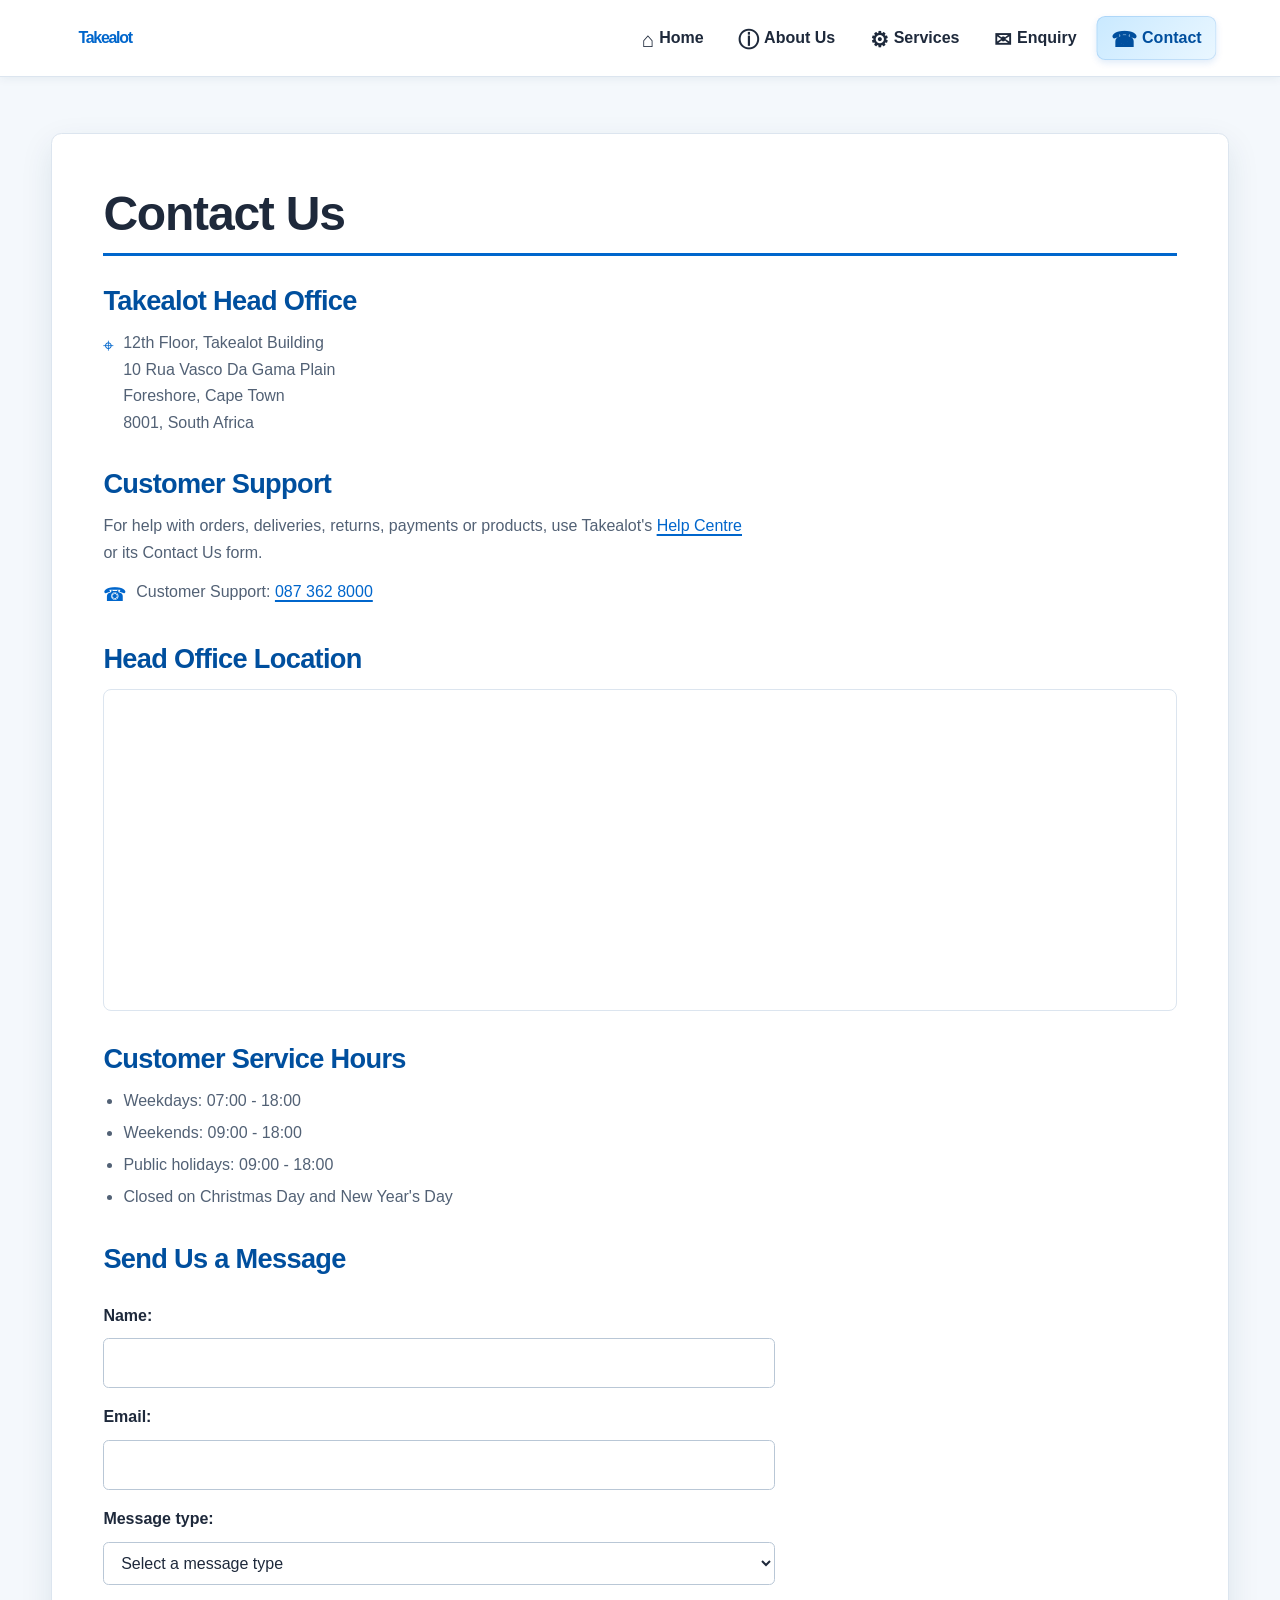
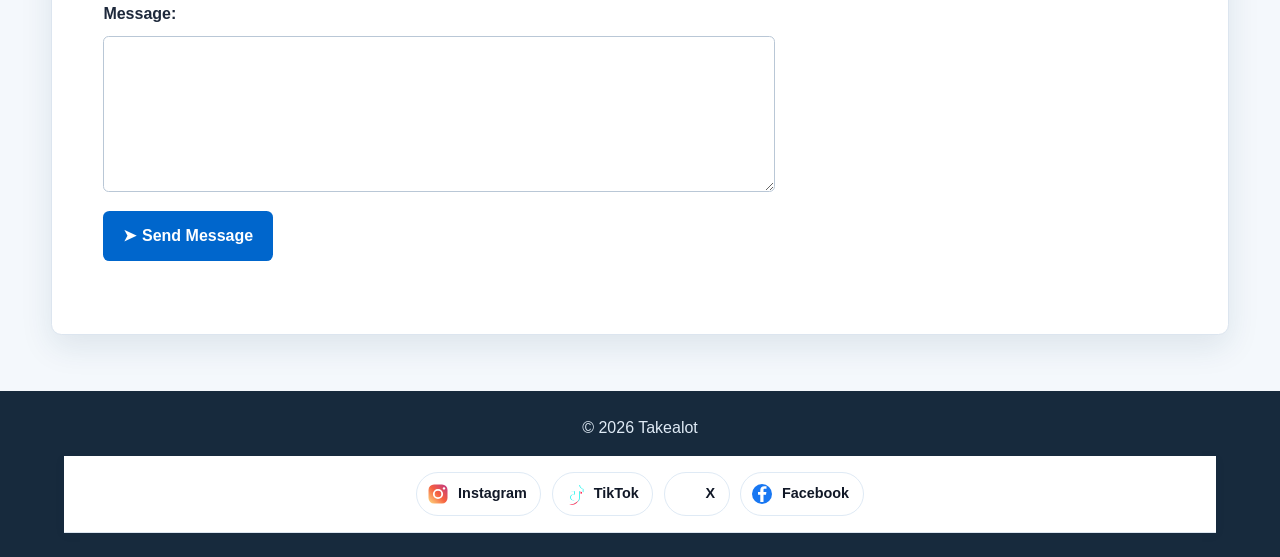
<file: Contact.html>
<!DOCTYPE html>
<html lang="en">
<head>
    <meta charset="UTF-8">
    <meta name="viewport" content="width=device-width, initial-scale=1.0">
    <meta name="description" content="Find Takealot's Cape Town head office, customer support details and service hours, or send a message to the organisation.">
    <meta name="theme-color" content="#0066cc">
    <title>Contact Takealot | Head Office and Customer Support</title>
    <link rel="canonical" href="https://takealot-website-litha.netlify.app/Contact.html">
    <meta property="og:type" content="website">
    <meta property="og:title" content="Contact Takealot | Head Office and Customer Support">
    <meta property="og:description" content="Find Takealot's Cape Town head office, customer support details and service hours, or send a message to the organisation.">
    <meta property="og:url" content="https://takealot-website-litha.netlify.app/Contact.html">
    <link rel="stylesheet" href="style.css?v=6">
    <script src="script.js" defer></script>
</head>

<body>

    <nav>
        <h2><a href="index.html" aria-label="Takealot home">Takealot</a></h2>

        <ul>
            <li><a href="index.html"><span class="nav-icon" aria-hidden="true">⌂</span>Home</a></li>
            <li><a href="About.html"><span class="nav-icon" aria-hidden="true">ⓘ</span>About Us</a></li>
            <li><a href="services.html"><span class="nav-icon" aria-hidden="true">⚙</span>Services</a></li>
            <li><a href="Enquiry.html"><span class="nav-icon" aria-hidden="true">✉</span>Enquiry</a></li>
            <li><a href="Contact.html" aria-current="page"><span class="nav-icon" aria-hidden="true">☎</span>Contact</a></li>
        </ul>
    </nav>

    <main class="content">

        <h1>Contact Us</h1>

        <h2>Takealot Head Office</h2>

        <p class="contact-detail">
            <span class="contact-icon" aria-hidden="true">⌖</span>
            <span>
            12th Floor, Takealot Building<br>
            10 Rua Vasco Da Gama Plain<br>
            Foreshore, Cape Town<br>
            8001, South Africa
            </span>
        </p>

        <h2>Customer Support</h2>

        <p>For help with orders, deliveries, returns, payments or products, use Takealot's <a href="https://www.takealot.com/help-centre/" target="_blank" rel="noopener noreferrer">Help Centre</a> or its Contact Us form.</p>

        <p class="contact-detail"><span class="contact-icon" aria-hidden="true">☎</span><span>Customer Support: <a href="tel:+27873628000">087 362 8000</a></span></p>

        <h2>Head Office Location</h2>
        <div class="map-frame">
            <iframe title="Map showing the Takealot head office in Cape Town" src="https://maps.google.com/maps?q=10%20Rua%20Vasco%20Da%20Gama%20Plain%2C%20Cape%20Town&t=&z=15&ie=UTF8&iwloc=&output=embed" loading="lazy" referrerpolicy="no-referrer-when-downgrade"></iframe>
        </div>

        <h2>Customer Service Hours</h2>
        <ul>
            <li>Weekdays: 07:00 - 18:00</li>
            <li>Weekends: 09:00 - 18:00</li>
            <li>Public holidays: 09:00 - 18:00</li>
            <li>Closed on Christmas Day and New Year's Day</li>
        </ul>

        <h2>Send Us a Message</h2>

        <form class="contact-form" action="mailto:support@takealot.com" method="post" enctype="text/plain" data-recipient="support@takealot.com">

            <label for="name">Name:</label>
            <input type="text" id="name" name="name" autocomplete="name" minlength="2" maxlength="80" required>

            <label for="email">Email:</label>
            <input type="email" id="email" name="email" autocomplete="email" maxlength="254" required>

            <label for="message-type">Message type:</label>
            <select id="message-type" name="messageType" required>
                <option value="" selected disabled>Select a message type</option>
                <option value="Customer support">Customer support</option>
                <option value="Business enquiry">Business enquiry</option>
                <option value="Website feedback">Website feedback</option>
                <option value="Other">Other</option>
            </select>

            <label for="message">Message:</label>
            <textarea id="message" name="message" rows="5" minlength="10" maxlength="2000" required></textarea>

            <button type="submit"><span class="button-icon" aria-hidden="true">➤</span>Send Message</button>
            <p class="form-status" role="status" aria-live="polite"></p>

        </form>

    </main>

    <footer>
        <p>&copy; 2026 Takealot</p>
        <nav class="social-links" aria-label="Follow Takealot on social media">
            <a class="social-link social-instagram" href="https://www.instagram.com/takealot/" target="_blank" rel="noopener noreferrer"><svg class="social-icon" viewBox="0 0 24 24" aria-hidden="true"><defs><linearGradient id="instagram-gradient" x1="0" y1="1" x2="1" y2="0"><stop stop-color="#ffdc80"/><stop offset=".5" stop-color="#f56040"/><stop offset="1" stop-color="#c13584"/></linearGradient></defs><rect x="2.5" y="2.5" width="19" height="19" rx="5.5" fill="url(#instagram-gradient)"/><circle cx="12" cy="12" r="4.2" fill="none" stroke="#fff" stroke-width="1.8"/><circle cx="18" cy="6.4" r="1.2" fill="#fff"/></svg><span>Instagram</span></a>
            <a class="social-link social-tiktok" href="https://www.tiktok.com/@takealot" target="_blank" rel="noopener noreferrer"><svg class="social-icon" viewBox="0 0 24 24" aria-hidden="true"><path fill="#25f4ee" d="M15 3h3c.2 2 1.4 3.5 3.5 4v3.2a9 9 0 0 1-3.5-1.1v6.2a6.1 6.1 0 1 1-6.1-6.1c.4 0 .8 0 1.1.1v3.3a3 3 0 1 0 1.9 2.8V3Z"/><path fill="#fe2c55" d="M13.5 4.5h3c.2 2 1.4 3.5 3.5 4v3.2a9 9 0 0 1-3.5-1.1v6.2a6.1 6.1 0 0 1-6.1 6.1 6 6 0 0 1-3.2-.9 6.1 6.1 0 0 0 8-5.8V10a9 9 0 0 0 3.3 1V8.1c-2-.5-3.2-2-3.4-3.6h-1.6Z"/><path fill="#fff" d="M14.2 3h3c.2 2 1.4 3.5 3.5 4v3.2a9 9 0 0 1-3.5-1.1v6.2a6.1 6.1 0 1 1-6.1-6.1c.4 0 .8 0 1.1.1v3.3a3 3 0 1 0 1.9 2.8V3Z"/></svg><span>TikTok</span></a>
            <a class="social-link social-x" href="https://x.com/takealot" target="_blank" rel="noopener noreferrer"><svg class="social-icon" viewBox="0 0 24 24" aria-hidden="true"><path fill="currentColor" d="M18.9 2H22l-6.8 7.8L23.2 22h-6.3L12 14.6 5.5 22H2.4l7.3-8.4L1.9 2h6.5l4.5 6.7L18.9 2Zm-1.1 18h1.7L7.4 3.9H5.6L17.8 20Z"/></svg><span>X</span></a>
            <a class="social-link social-facebook" href="https://www.facebook.com/takealot/" target="_blank" rel="noopener noreferrer"><svg class="social-icon" viewBox="0 0 24 24" aria-hidden="true"><circle cx="12" cy="12" r="10" fill="#1877f2"/><path fill="#fff" d="M13.5 20v-7.3H16l.4-2.8h-2.9V8.1c0-.8.2-1.3 1.4-1.3h1.6V4.3c-.3 0-1.2-.1-2.3-.1-2.3 0-3.9 1.4-3.9 4v1.7H8v2.8h2.3V20h3.2Z"/></svg><span>Facebook</span></a>
        </nav>
    </footer>

</body>
</html>
</file>
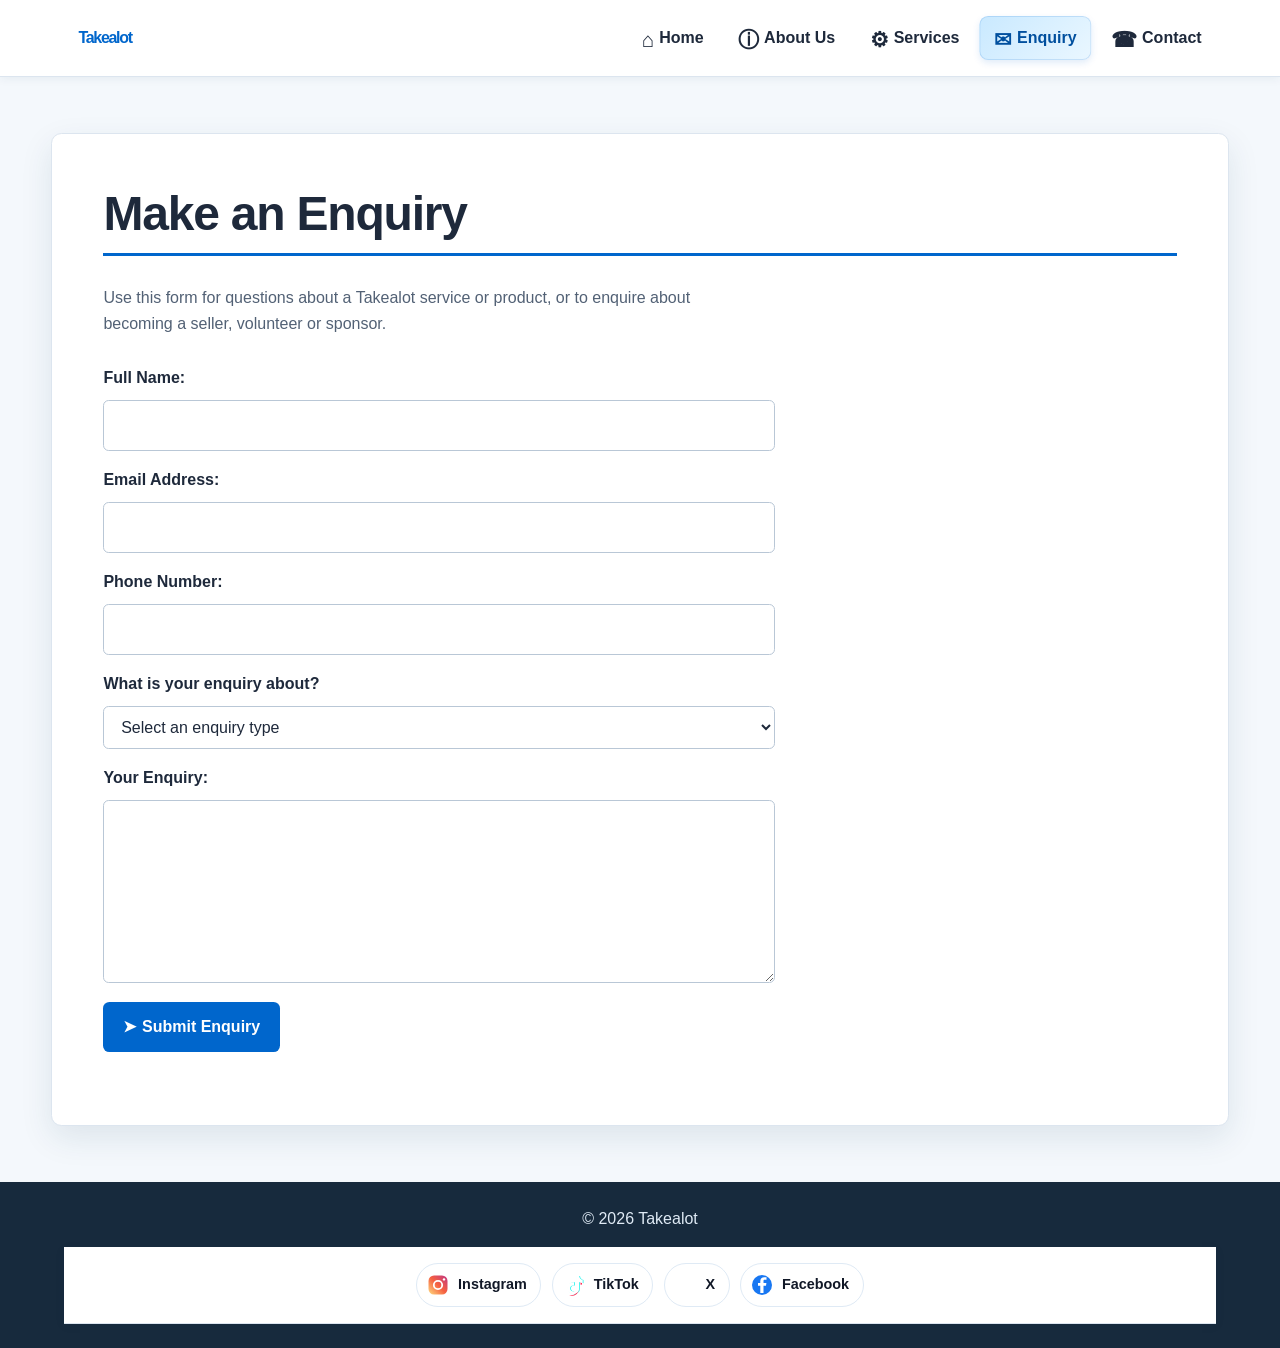
<file: Enquiry.html>
<!DOCTYPE html>
<html lang="en">
<head>
    <meta charset="UTF-8">
    <meta name="viewport" content="width=device-width, initial-scale=1.0">
    <meta name="description" content="Send Takealot an enquiry about services, products, marketplace selling, sponsorship or volunteering.">
    <meta name="theme-color" content="#0066cc">
    <title>Make an Enquiry | Takealot</title>
    <link rel="canonical" href="https://takealot-website-litha.netlify.app/Enquiry.html">
    <meta property="og:type" content="website">
    <meta property="og:title" content="Make an Enquiry | Takealot">
    <meta property="og:description" content="Send Takealot an enquiry about services, products, marketplace selling, sponsorship or volunteering.">
    <meta property="og:url" content="https://takealot-website-litha.netlify.app/Enquiry.html">
    <link rel="stylesheet" href="style.css?v=6">
    <script src="script.js" defer></script>
</head>

<body>

    <nav>
        <h2><a href="index.html" aria-label="Takealot home">Takealot</a></h2>

        <ul>
            <li><a href="index.html"><span class="nav-icon" aria-hidden="true">⌂</span>Home</a></li>
            <li><a href="About.html"><span class="nav-icon" aria-hidden="true">ⓘ</span>About Us</a></li>
            <li><a href="services.html"><span class="nav-icon" aria-hidden="true">⚙</span>Services</a></li>
            <li><a href="Enquiry.html" aria-current="page"><span class="nav-icon" aria-hidden="true">✉</span>Enquiry</a></li>
            <li><a href="Contact.html"><span class="nav-icon" aria-hidden="true">☎</span>Contact</a></li>
        </ul>
    </nav>

    <main class="content">

        <h1>Make an Enquiry</h1>

        <p>Use this form for questions about a Takealot service or product, or to enquire about becoming a seller, volunteer or sponsor.</p>
        <form class="enquiry-form" action="mailto:support@takealot.com" method="post" enctype="text/plain" data-recipient="support@takealot.com">

            <label for="name">Full Name:</label>
            <input type="text" id="name" name="name" autocomplete="name" minlength="2" maxlength="80" required>

            <label for="email">Email Address:</label>
            <input type="email" id="email" name="email" autocomplete="email" maxlength="254" required>

            <label for="phone">Phone Number:</label>
            <input type="tel" id="phone" name="phone" autocomplete="tel" inputmode="tel" pattern="\+?[0-9]{7,15}" title="Enter 7 to 15 digits, with an optional leading plus sign and no spaces or punctuation.">

            <label for="service">What is your enquiry about?</label>

            <select id="service" name="enquiryType" required>
                <option value="" selected disabled>Select an enquiry type</option>
                <option value="products">Products or orders</option>
                <option value="delivery">Delivery and fulfilment</option>
                <option value="marketplace">Marketplace selling</option>
                <option value="volunteer">Volunteering</option>
                <option value="sponsorship">Sponsorship</option>
                <option value="other">Other service enquiry</option>
            </select>

            <label for="message">Your Enquiry:</label>

            <textarea id="message" name="message" rows="6" minlength="10" maxlength="2000" required></textarea>

            <button type="submit"><span class="button-icon" aria-hidden="true">➤</span>Submit Enquiry</button>
            <p class="form-status" role="status" aria-live="polite"></p>

        </form>

    </main>

    <footer>
        <p>&copy; 2026 Takealot</p>
        <nav class="social-links" aria-label="Follow Takealot on social media">
            <a class="social-link social-instagram" href="https://www.instagram.com/takealot/" target="_blank" rel="noopener noreferrer"><svg class="social-icon" viewBox="0 0 24 24" aria-hidden="true"><defs><linearGradient id="instagram-gradient" x1="0" y1="1" x2="1" y2="0"><stop stop-color="#ffdc80"/><stop offset=".5" stop-color="#f56040"/><stop offset="1" stop-color="#c13584"/></linearGradient></defs><rect x="2.5" y="2.5" width="19" height="19" rx="5.5" fill="url(#instagram-gradient)"/><circle cx="12" cy="12" r="4.2" fill="none" stroke="#fff" stroke-width="1.8"/><circle cx="18" cy="6.4" r="1.2" fill="#fff"/></svg><span>Instagram</span></a>
            <a class="social-link social-tiktok" href="https://www.tiktok.com/@takealot" target="_blank" rel="noopener noreferrer"><svg class="social-icon" viewBox="0 0 24 24" aria-hidden="true"><path fill="#25f4ee" d="M15 3h3c.2 2 1.4 3.5 3.5 4v3.2a9 9 0 0 1-3.5-1.1v6.2a6.1 6.1 0 1 1-6.1-6.1c.4 0 .8 0 1.1.1v3.3a3 3 0 1 0 1.9 2.8V3Z"/><path fill="#fe2c55" d="M13.5 4.5h3c.2 2 1.4 3.5 3.5 4v3.2a9 9 0 0 1-3.5-1.1v6.2a6.1 6.1 0 0 1-6.1 6.1 6 6 0 0 1-3.2-.9 6.1 6.1 0 0 0 8-5.8V10a9 9 0 0 0 3.3 1V8.1c-2-.5-3.2-2-3.4-3.6h-1.6Z"/><path fill="#fff" d="M14.2 3h3c.2 2 1.4 3.5 3.5 4v3.2a9 9 0 0 1-3.5-1.1v6.2a6.1 6.1 0 1 1-6.1-6.1c.4 0 .8 0 1.1.1v3.3a3 3 0 1 0 1.9 2.8V3Z"/></svg><span>TikTok</span></a>
            <a class="social-link social-x" href="https://x.com/takealot" target="_blank" rel="noopener noreferrer"><svg class="social-icon" viewBox="0 0 24 24" aria-hidden="true"><path fill="currentColor" d="M18.9 2H22l-6.8 7.8L23.2 22h-6.3L12 14.6 5.5 22H2.4l7.3-8.4L1.9 2h6.5l4.5 6.7L18.9 2Zm-1.1 18h1.7L7.4 3.9H5.6L17.8 20Z"/></svg><span>X</span></a>
            <a class="social-link social-facebook" href="https://www.facebook.com/takealot/" target="_blank" rel="noopener noreferrer"><svg class="social-icon" viewBox="0 0 24 24" aria-hidden="true"><circle cx="12" cy="12" r="10" fill="#1877f2"/><path fill="#fff" d="M13.5 20v-7.3H16l.4-2.8h-2.9V8.1c0-.8.2-1.3 1.4-1.3h1.6V4.3c-.3 0-1.2-.1-2.3-.1-2.3 0-3.9 1.4-3.9 4v1.7H8v2.8h2.3V20h3.2Z"/></svg><span>Facebook</span></a>
        </nav>
    </footer>

</body>
</html>
</file>
<file: style.css>
/* Takealot website — shared base style and responsive layout */
:root {
    --brand: #0066cc;
    --brand-dark: #004f9e;
    --ink: #1e293b;
    --muted: #526175;
    --surface: #ffffff;
    --page: #f4f8fc;
    --border: #dce5ef;
    --shadow: 0 0.75rem 2rem rgba(20, 55, 90, 0.1);
}

/* Small reset for consistent browser rendering. */
*, *::before, *::after { box-sizing: border-box; }
body, h1, h2, h3, p, ul { margin: 0; }
ul { padding-left: 1.25rem; }
html { font-size: 100%; scroll-behavior: smooth; }

body {
    min-width: 20rem;
    overflow-x: clip;
    background: var(--page);
    color: var(--ink);
    font-family: Arial, Helvetica, sans-serif;
    font-size: 1rem;
    line-height: 1.65;
}

img { display: block; max-width: 100%; height: auto; }
a { color: var(--brand); text-decoration-thickness: 0.12em; text-underline-offset: 0.18em; }
a:hover, a:focus-visible { color: var(--brand-dark); }
button, input, select, textarea { font: inherit; }

button, .button {
    display: inline-block;
    border: 0;
    border-radius: 0.4rem;
    background: var(--brand);
    color: #fff;
    cursor: pointer;
    font-weight: 700;
    padding: 0.75rem 1.25rem;
    text-align: center;
    text-decoration: none;
    transition: background-color 180ms ease, box-shadow 180ms ease, transform 180ms ease;
}

button:hover, .button:hover {
    background: var(--brand-dark);
    color: #fff;
    box-shadow: 0 0.4rem 0.8rem rgba(0, 79, 158, 0.24);
    transform: translateY(-0.12rem);
}

button:focus-visible, .button:focus-visible, a:focus-visible,
input:focus-visible, select:focus-visible, textarea:focus-visible {
    outline: 0.2rem solid #f5a623;
    outline-offset: 0.18rem;
}

/* Header and navigation */
nav {
    align-items: center;
    background: var(--surface);
    border-bottom: 0.0625rem solid var(--border);
    box-shadow: 0 0.15rem 0.6rem rgba(20, 55, 90, 0.07);
    display: flex;
    justify-content: space-between;
    gap: 1rem;
    padding: 1rem max(5%, calc((100% - 75rem) / 2));
}

nav h2 { color: var(--brand); font-size: 1.35rem; letter-spacing: -0.06em; line-height: 1.2; }
nav h2 a { color: inherit; text-decoration: none; }
nav h2 a:hover, nav h2 a:focus-visible { color: var(--brand-dark); }
nav ul { display: flex; flex: 1 1 auto; flex-wrap: wrap; gap: 0.35rem; justify-content: flex-end; list-style: none; min-width: 0; padding: 0; position: relative; }
nav a {
    align-items: center;
    border-radius: 0.4rem;
    color: var(--ink);
    display: flex;
    font-size: clamp(0.94rem, 1.25vw, 1.08rem);
    font-weight: 900;
    min-height: 2.75rem;
    padding: 0.5rem 0.9rem;
    position: relative;
    text-decoration: none;
    z-index: 1;
}
nav a:hover, nav a:focus-visible, nav a[aria-current="page"] { background: #e6f3ff; color: var(--brand-dark); }
.nav-icon { display: inline-block; font-size: 1.3em; line-height: 0.8; margin-right: 0.32rem; transform: translateY(0.1em); }
.button-icon { margin-right: 0.35rem; }

/* A single highlight bubble is moved by script between navigation links. */
nav ul.nav-enhanced a:hover,
nav ul.nav-enhanced a:focus-visible,
nav ul.nav-enhanced a[aria-current="page"] { background: transparent; }

.nav-bubble {
    background: linear-gradient(135deg, #c9e9ff, #eaf7ff);
    border-radius: 0.55rem;
    box-shadow: inset 0 0 0 0.0625rem rgba(0, 102, 204, 0.15), 0 0.18rem 0.45rem rgba(0, 102, 204, 0.12);
    height: 0;
    left: 0;
    pointer-events: none;
    position: absolute;
    top: 0;
    transform: translate(0, 0) scale(0.8);
    transform-origin: center;
    transition: transform 420ms cubic-bezier(0.16, 1, 0.3, 1), width 420ms cubic-bezier(0.16, 1, 0.3, 1), height 420ms cubic-bezier(0.16, 1, 0.3, 1);
    width: 0;
    z-index: 0;
}

.nav-bubble.is-moving { transform: translate(var(--bubble-x), var(--bubble-y)) scale(1); }

/* Main layout and typography */
.content, .hero { margin-inline: auto; max-width: 75rem; width: min(92%, 75rem); }
.content {
    background: var(--surface);
    border: 0.0625rem solid var(--border);
    border-radius: 0.65rem;
    box-shadow: var(--shadow);
    margin-block: 3.5rem;
    padding: clamp(1.5rem, 4vw, 3.5rem);
}

.content h1, .content h2, .hero h1 { color: var(--ink); font-weight: 800; letter-spacing: -0.025em; line-height: 1.2; }
.content h1 { border-bottom: 0.22rem solid var(--brand); font-size: clamp(2rem, 4vw, 3rem); margin-bottom: 1.8rem; padding-bottom: 0.65rem; }
.content h2 { color: var(--brand-dark); font-size: clamp(1.3rem, 2.4vw, 1.7rem); margin-top: 2rem; }
.content h1 + h2 { margin-top: 0; }
.content p, .content ul { color: var(--muted); margin-top: 0.8rem; max-width: 72ch; }
.content li + li { margin-top: 0.35rem; }

/* Official Takealot Group imagery, used to give the story and service pages a visual anchor. */
.feature-image { margin: 1.15rem 0 1.5rem; overflow: hidden; }
.lightbox-trigger { background: transparent; border: 0; border-radius: 0.5rem; display: block; padding: 0; width: 100%; }
.lightbox-trigger:hover { box-shadow: none; transform: none; }
.feature-image img { border-radius: 0.5rem; box-shadow: 0 0.55rem 1.4rem rgba(20, 55, 90, 0.14); width: 100%; }
.feature-image-wide img { aspect-ratio: 16 / 6; object-fit: cover; }
.feature-image figcaption { color: var(--muted); font-size: 0.88rem; margin-top: 0.45rem; }

.image-lightbox { background: #101923; border: 0; border-radius: 0.6rem; color: #fff; margin: auto; max-height: 92vh; max-width: min(92vw, 75rem); overflow: visible; padding: 1rem; width: max-content; }
.image-lightbox::backdrop { background: rgba(8, 18, 30, 0.82); }
.image-lightbox img { max-height: 78vh; max-width: 100%; object-fit: contain; }
.image-lightbox .lightbox-caption { color: #e7eff8; margin-top: 0.65rem; }
.lightbox-close { background: #fff; border-radius: 50%; color: var(--ink); font-size: 1.5rem; line-height: 1; padding: 0.3rem 0.65rem; position: absolute; right: -0.75rem; top: -0.75rem; }

.services-overview {
    align-items: center;
    background: linear-gradient(120deg, #e7f4ff, #f9fcff);
    border: 0.0625rem solid #cde5f7;
    border-radius: 0.65rem;
    display: grid;
    gap: clamp(1rem, 3vw, 2.5rem);
    grid-template-columns: minmax(0, 1fr) minmax(8rem, 11rem);
    margin: 0 0 2rem;
    min-height: 14rem;
    overflow: hidden;
    padding: clamp(1.25rem, 3vw, 2.25rem);
}
.services-overview h2 { margin-top: 0.2rem; }
.services-overview p { max-width: 55ch; }
.services-overview .eyebrow { color: var(--brand-dark); font-size: 0.78rem; font-weight: 800; letter-spacing: 0.09em; margin: 0; text-transform: uppercase; }
.services-overview img { filter: drop-shadow(0 0.8rem 0.7rem rgba(0, 79, 158, 0.23)); justify-self: center; max-height: 17rem; }

/* Home-page hero */
.hero {
    background: linear-gradient(120deg, #e1f1ff, #fff 72%);
    border-radius: 0 0 1rem 1rem;
    display: grid;
    gap: clamp(1.5rem, 5vw, 5rem);
    grid-template-columns: minmax(0, 1.2fr) minmax(13rem, 0.8fr);
    align-items: center;
    margin-bottom: 3.5rem;
    max-width: none;
    min-height: 25rem;
    padding: clamp(3rem, 8vw, 7rem) max(5%, calc((100% - 75rem) / 2));
    width: 100%;
}
.hero h1 { font-size: clamp(2.3rem, 5vw, 4.25rem); max-width: 15ch; }
.hero p { color: var(--muted); font-size: clamp(1rem, 1.8vw, 1.15rem); margin: 1.25rem 0 1.75rem; max-width: 68ch; }
.hero-visual { justify-self: end; max-width: 28rem; width: 100%; }

/* Service cards */
.service { background: #f9fbfe; border-left: 0.3rem solid var(--brand); border-radius: 0 0.45rem 0.45rem 0; margin-top: 1.5rem; padding: clamp(1.1rem, 2.5vw, 1.75rem); }
.service h2 { margin-top: 0; }
.service-icon { display: inline-grid; margin-right: 0.35rem; place-items: center; }
.service[hidden] { display: none; }
.service-search { margin-block: 1.5rem; max-width: 42rem; }
.service-search label { display: block; }
.service-search input { margin-top: 0.45rem; }
.content p.search-status { font-size: 0.92rem; margin-top: 0.4rem; }

.highlight-grid { display: grid; gap: 1rem; grid-template-columns: repeat(3, minmax(0, 1fr)); margin-top: 1.2rem; }
.highlight-card { background: #f3f8fd; border: 0.0625rem solid var(--border); border-radius: 0.5rem; padding: 1.1rem; }
.highlight-card h3 { font-size: 1.08rem; line-height: 1.3; }
.highlight-card p { margin-bottom: 0.2rem; }

.faq-section { margin-top: 2rem; }
.content .faq-section h2, main > .faq-section h2 { margin: 0 0 0.75rem; }
.faq-item { border-bottom: 0.0625rem solid var(--border); padding: 0.9rem 0; }
.faq-item summary { color: var(--ink); cursor: pointer; font-weight: 700; }
.faq-item[open] summary { color: var(--brand-dark); }
.faq-item p { margin-bottom: 0.35rem; }

.map-frame { border: 0.0625rem solid var(--border); border-radius: 0.5rem; margin-top: 0.85rem; overflow: hidden; }
.map-frame iframe { border: 0; display: block; height: 20rem; width: 100%; }

.contact-detail { align-items: flex-start; display: flex; gap: 0.55rem; }
.contact-icon { color: var(--brand); flex: 0 0 auto; font-size: 1.2rem; line-height: 1.65; }
.service p, .service ul { max-width: none; }

/* Forms */
form { display: grid; gap: 0.55rem; margin-top: 1.25rem; max-width: 42rem; }
label { color: var(--ink); font-weight: 700; margin-top: 0.45rem; }
input, select, textarea { background: #fff; border: 0.1rem solid #b9c7d6; border-radius: 0.35rem; color: var(--ink); padding: 0.7rem 0.8rem; width: 100%; }
textarea { min-height: 8rem; resize: vertical; }
input:focus, select:focus, textarea:focus { border-color: var(--brand); box-shadow: 0 0 0 0.2rem rgba(0, 102, 204, 0.14); outline: 0; }
form button { justify-self: start; margin-top: 0.6rem; }
.form-status { color: var(--brand-dark); font-weight: 700; }
.form-status a { display: inline-block; margin-inline: 0.2rem; }

@media (hover: hover) {
    .service { transition: box-shadow 180ms ease, transform 180ms ease; }
    .service:hover { box-shadow: 0 0.45rem 1rem rgba(20, 55, 90, 0.1); transform: translateY(-0.15rem); }
}

/* Footer */
footer { background: #172a3d; color: #dfeaf5; margin-top: 3rem; padding: 1.5rem 5%; text-align: center; }
.social-links { display: flex; flex-wrap: wrap; gap: 0.65rem; justify-content: center; margin-top: 0.9rem; }
.social-links .social-link { align-items: center; background: #fff; border: 0.0625rem solid #dfeaf5; border-radius: 999px; color: #111827; display: inline-flex; font-size: 0.9rem; font-weight: 700; gap: 0.5rem; min-height: 2.75rem; padding: 0.4rem 0.85rem 0.4rem 0.55rem; text-decoration: none; transition: background-color 180ms ease, border-color 180ms ease, transform 180ms ease; }
.social-icon { display: block; flex: 0 0 auto; height: 1.5rem; width: 1.5rem; }
.social-x .social-icon { color: #fff; }
.social-facebook .social-icon { filter: drop-shadow(0 0 0.1rem rgba(255, 255, 255, 0.3)); }
.social-links .social-link:hover { background: #f1f5f9; border-color: #94a3b8; color: #111827; transform: translateY(-0.1rem); }
.social-links .social-link:focus-visible { outline: 0.2rem solid #f5a623; outline-offset: 0.18rem; }

/* Smaller laptops and landscape tablets */
@media (max-width: 70rem) {
    nav { padding-inline: 4%; }
    nav a { padding-inline: clamp(0.55rem, 1.4vw, 0.8rem); }
    .hero { gap: clamp(1.5rem, 4vw, 3rem); padding-inline: 6%; }
}

/* Tablets and compact laptops */
@media (max-width: 52rem) {
    nav { align-items: flex-start; flex-direction: column; gap: 0.8rem; }
    nav ul { justify-content: flex-start; width: 100%; }
    .content { margin-block: 2.25rem; }
    .hero { grid-template-columns: 1fr; min-height: 22rem; }
    .hero-copy { max-width: 46rem; }
    .hero-visual { justify-self: start; max-width: min(32rem, 100%); }
    .feature-image-wide img { aspect-ratio: 16 / 8; }
    .services-overview { grid-template-columns: minmax(0, 1fr) minmax(7.5rem, 9.5rem); }
    .highlight-grid { grid-template-columns: 1fr; }
}

/* Phones: single-column content with two easy-to-tap navigation columns. */
@media (max-width: 34rem) {
    html { font-size: 93.75%; }
    nav { padding-inline: 5%; }
    nav h2 { font-size: 1.55rem; }
    nav ul { display: grid; grid-template-columns: repeat(2, 1fr); width: 100%; }
    nav a { font-size: 0.94rem; justify-content: center; padding-inline: 0.45rem; text-align: center; }
    .nav-icon { font-size: 1.15em; margin-right: 0.22rem; }
    .content, .hero { width: 94%; }
    .content { margin-block: 1.5rem; padding: 1.35rem; }
    .hero { border-radius: 0 0 0.65rem 0.65rem; margin-bottom: 1.5rem; min-height: 20rem; padding: 3.5rem 5%; width: 100%; }
    .hero h1 { font-size: clamp(2.15rem, 11vw, 3rem); }
    .feature-image-wide img { aspect-ratio: 4 / 3; }
    .services-overview { grid-template-columns: 1fr; text-align: center; }
    .services-overview img { max-height: 13rem; }
    .map-frame iframe { height: 16rem; }
    form button { justify-self: stretch; }
}

/* Very narrow phones: prevent cramped controls and text. */
@media (max-width: 23rem) {
    nav ul { grid-template-columns: 1fr; }
    .content { padding: 1.15rem; }
    .service { padding: 1rem; }
}

@media (prefers-reduced-motion: reduce) {
    *, *::before, *::after { scroll-behavior: auto !important; transition-duration: 0.01ms !important; }
}
</file>
